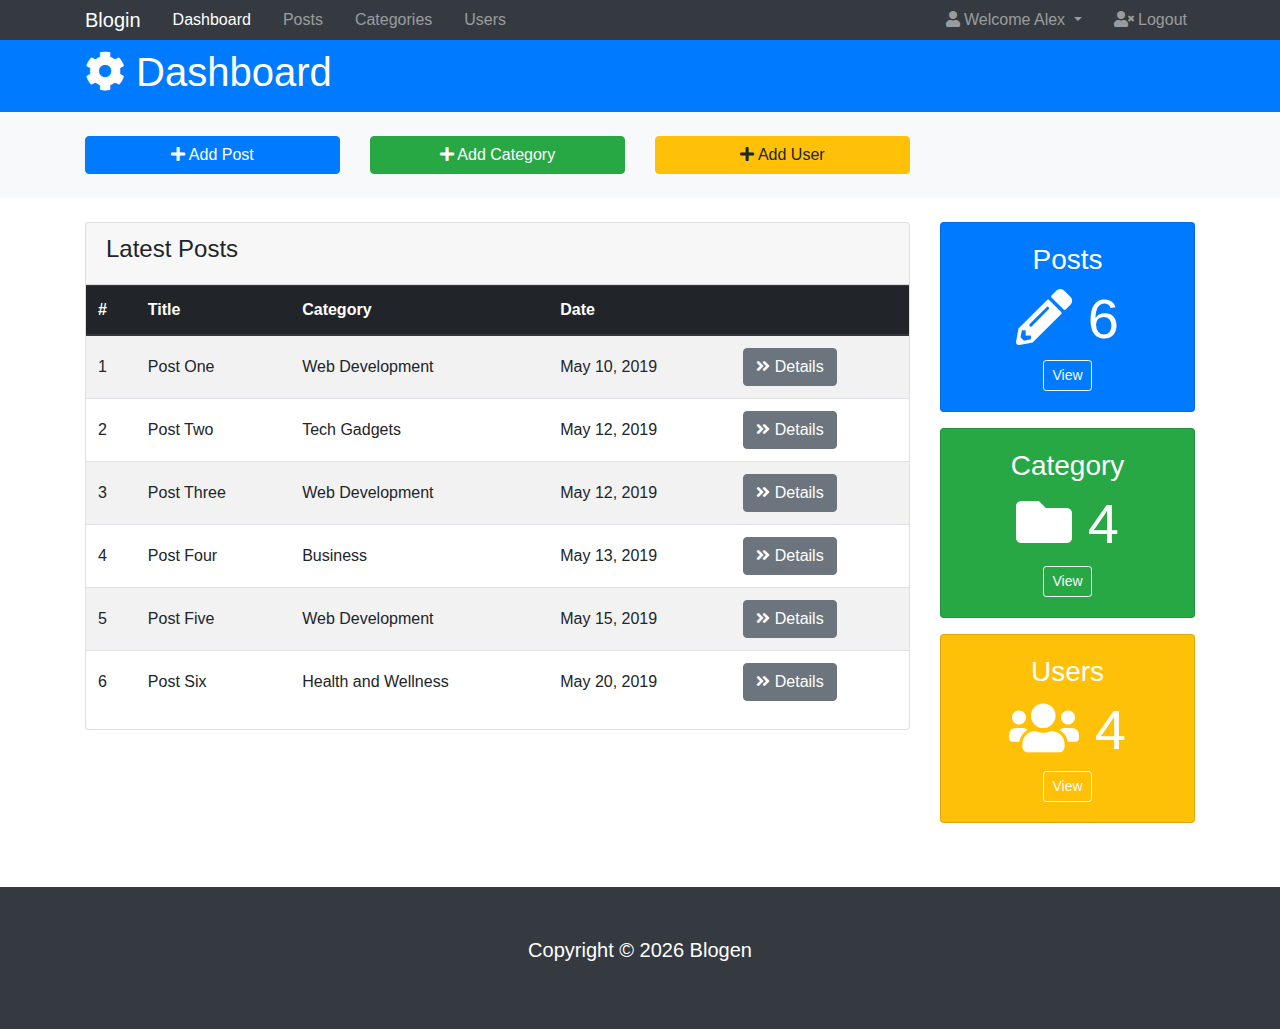
<file: index.html>
<!doctype html>
<html lang="en">
<head>
    <meta charset="UTF-8">
    <meta name="viewport"
          content="width=device-width, user-scalable=no, initial-scale=1.0, maximum-scale=1.0, minimum-scale=1.0">
    <meta http-equiv="X-UA-Compatible" content="ie=edge">
    <link rel="stylesheet" href="https://use.fontawesome.com/releases/v5.0.13/css/all.css">
    <link rel="stylesheet" href="css/bootstrap.css">
    <link rel="stylesheet" href="css/style.css">
    <title>Blogen</title>
</head>
<body>

<nav class="navbar navbar-expand-sm navbar-dark bg-dark p-0">
    <div class="container">
        <a href="index.html" class="navbar-brand">Blogin</a>
        <button class="navbar-toggler" data-toggle="collapse" data-target="#navbarCollapse">
            <span class="navbar-toggler-icon"></span>
        </button>
        <div class="collapse navbar-collapse" id="navbarCollapse">
            <ul class="navbar-nav">
                <li class="nav-item px-2">
                    <a href="index.html" class="nav-link active">Dashboard</a>
                </li>
                <li class="nav-item px-2">
                    <a href="posts.html" class="nav-link">Posts</a>
                </li>
                <li class="nav-item px-2">
                    <a href="categories.html" class="nav-link">Categories</a>
                </li>
                <li class="nav-item px-2">
                    <a href="users.html" class="nav-link">Users</a>
                </li>
            </ul>

            <ul class="navbar-nav ml-auto">
                <li class="nav-item dropdown mr-3">
                    <a href="#" class="nav-link dropdown-toggle" data-toggle="dropdown">
                        <i class="fas fa-user"></i> Welcome Alex
                    </a>
                    <div class="dropdown-menu">
                        <a href="profile.html" class="dropdown-item">
                            <i class="fas fa-user-circle"></i> Profile
                        </a>
                        <a href="settings.html" class="dropdown-item">
                            <i class="fas fa-cog"></i> Settings
                        </a>
                    </div>
                </li>

                <li class="nav-item">
                    <a href="login.html" class="nav-link">
                        <i class="fas fa-user-times"></i> Logout
                    </a>
                </li>
            </ul>
        </div>
    </div>
</nav>

<header id="header" class="py-2 bg-primary text-white">
    <div class="container">
        <div class="row">
            <div class="col-md-6">
                <h1>
                    <i class="fas fa-cog"></i> Dashboard
                </h1>
            </div>
        </div>
    </div>
</header>

<section id="actions" class="py-4 mb-4 bg-light">
    <div class="container">
        <div class="row">
            <div class="col-md-3">
                <a href="" class="btn btn-primary btn-block" data-toggle="modal" data-target="#addPostModal">
                    <i class="fas fa-plus"></i> Add Post
                </a>
            </div>
            <div class="col-md-3">
                <a href="" class="btn btn-success btn-block" data-toggle="modal" data-target="#addCategoryModal">
                    <i class="fas fa-plus"></i> Add Category
                </a>
            </div>
            <div class="col-md-3">
                <a href="" class="btn btn-warning btn-block" data-toggle="modal" data-target="#addUserModal">
                    <i class="fas fa-plus"></i> Add User
                </a>
            </div>
        </div>
    </div>
</section>

<section id="posts">
    <div class="container">
        <div class="row">
            <div class="col-md-9">
                <div class="card">
                    <div class="card-header">
                        <h4>Latest Posts</h4>
                    </div>
                    <table class="table table-striped">
                        <thead class="thead-dark">
                            <tr>
                                <th>#</th>
                                <th>Title</th>
                                <th>Category</th>
                                <th>Date</th>
                                <th></th>
                            </tr>
                        </thead>
                        <tbody>
                            <tr>
                                <td>1</td>
                                <td>Post One</td>
                                <td>Web Development</td>
                                <td>May 10, 2019</td>
                                <td>
                                    <a href="details.html" class="btn btn-secondary">
                                        <i class="fas fa-angle-double-right"></i> Details
                                    </a>
                                </td>
                            </tr>
                            <tr>
                                <td>2</td>
                                <td>Post Two</td>
                                <td>Tech Gadgets</td>
                                <td>May 12, 2019</td>
                                <td>
                                    <a href="details.html" class="btn btn-secondary">
                                        <i class="fas fa-angle-double-right"></i> Details
                                    </a>
                                </td>
                            </tr>
                            <tr>
                                <td>3</td>
                                <td>Post Three</td>
                                <td>Web Development</td>
                                <td>May 12, 2019</td>
                                <td>
                                    <a href="details.html" class="btn btn-secondary">
                                        <i class="fas fa-angle-double-right"></i> Details
                                    </a>
                                </td>
                            </tr>
                            <tr>
                                <td>4</td>
                                <td>Post Four</td>
                                <td>Business</td>
                                <td>May 13, 2019</td>
                                <td>
                                    <a href="details.html" class="btn btn-secondary">
                                        <i class="fas fa-angle-double-right"></i> Details
                                    </a>
                                </td>
                            </tr>
                            <tr>
                                <td>5</td>
                                <td>Post Five</td>
                                <td>Web Development</td>
                                <td>May 15, 2019</td>
                                <td>
                                    <a href="details.html" class="btn btn-secondary">
                                        <i class="fas fa-angle-double-right"></i> Details
                                    </a>
                                </td>
                            </tr>
                            <tr>
                                <td>6</td>
                                <td>Post Six</td>
                                <td>Health and Wellness</td>
                                <td>May 20, 2019</td>
                                <td>
                                    <a href="details.html" class="btn btn-secondary">
                                        <i class="fas fa-angle-double-right"></i> Details
                                    </a>
                                </td>
                            </tr>
                        </tbody>
                    </table>
                </div>
            </div>
            <div class="col-md-3">
                <div class="card text-center bg-primary text-white mb-3">
                    <div class="card-body">
                        <h3>Posts</h3>
                        <h4 class="display-4">
                            <i class="fas fa-pencil-alt"></i> 6
                        </h4>
                        <a href="posts.html" class="btn btn-outline-light btn-sm">View</a>
                    </div>
                </div>

                <div class="card text-center bg-success text-white mb-3">
                    <div class="card-body">
                        <h3>Category</h3>
                        <h4 class="display-4">
                            <i class="fas fa-folder"></i> 4
                        </h4>
                        <a href="categories.html" class="btn btn-outline-light btn-sm">View</a>
                    </div>
                </div>

                <div class="card text-center bg-warning text-white mb-3">
                    <div class="card-body">
                        <h3>Users</h3>
                        <h4 class="display-4">
                            <i class="fas fa-users"></i> 4
                        </h4>
                        <a href="users.html" class="btn btn-outline-light btn-sm">View</a>
                    </div>
                </div>
            </div>
        </div>
    </div>
</section>

<footer id="main-footer" class="bg-dark text-white mt-5 p-5">
    <div class="container">
        <div class="row">
            <div class="col">
                <p class="lead text-center">Copyright &copy; <span id="year"></span>
                Blogen
                </p>
            </div>
        </div>
    </div>
</footer>

<div class="modal fade" id="addPostModal">
    <div class="modal-dialog modal-lg">
        <div class="modal-content">
            <div class="modal-header bg-primary text-white">
                <h5>Add Post</h5>
                <button class="close" data-dismiss="modal">
                    <span>&times;</span>
                </button>
            </div>
            <div class="modal-body">
                <form action="">
                    <div class="form-group">
                        <label for="title">Title</label>
                        <input type="text" id="title" class="form-control">
                    </div>
                    <div class="form-group">
                        <label for="category">Category</label>
                        <select id="category" class="form-control">
                            <option value="">Web Development</option>
                            <option value="">Tech Gadgets</option>
                            <option value="">Business</option>
                            <option value="">Health and Wellness</option>
                        </select>
                    </div>
                    <div class="form-group">
                        <label for="image">Upload Image</label>
                        <div class="custom-file">
                            <input type="file" id="image" class="custom-file-input">
                            <label for="image" class="custom-file-label">Choose File</label>
                        </div>
                        <small class="form-text">Max Size 3mb</small>
                    </div>
                    <div class="form-group">
                        <label for="body">Body</label>
                        <textarea name="editor1" id="body" class="form-control"></textarea>
                    </div>
                </form>
            </div>
            <div class="modal-footer">
                <button class="btn btn-primary" data-dismiss="modal">Save Changes</button>
            </div>
        </div>
    </div>
</div>

<div class="modal fade" id="addCategoryModal">
    <div class="modal-dialog modal-lg">
        <div class="modal-content">
            <div class="modal-header bg-success text-white">
                <h5>Add Category</h5>
                <button class="close" data-dismiss="modal">
                    <span>&times;</span>
                </button>
            </div>
            <div class="modal-body">
                <form action="">
                    <div class="form-group">
                        <label for="title">Title</label>
                        <input type="text" class="form-control">
                    </div>

                </form>
            </div>
            <div class="modal-footer">
                <button class="btn btn-success" data-dismiss="modal">Save Changes</button>
            </div>
        </div>
    </div>
</div>

<div class="modal fade" id="addUserModal">
    <div class="modal-dialog modal-lg">
        <div class="modal-content">
            <div class="modal-header bg-warning text-white">
                <h5>Add User</h5>
                <button class="close" data-dismiss="modal">
                    <span>&times;</span>
                </button>
            </div>
            <div class="modal-body">
                <form action="">
                    <div class="form-group">
                        <label for="name">Name</label>
                        <input type="text" id="name" class="form-control">
                    </div>
                    <div class="form-group">
                        <label for="email">Email</label>
                        <input type="email" id="email" class="form-control">
                    </div>
                    <div class="form-group">
                        <label for="password">Password</label>
                        <input type="password" id="password" class="form-control">
                    </div>
                    <div class="form-group">
                        <label for="confirmPassword">Confirm Password</label>
                        <input type="password" id="confirmPassword" class="form-control">
                    </div>
                </form>
            </div>
            <div class="modal-footer">
                <button class="btn btn-warning" data-dismiss="modal">Save Changes</button>
            </div>
        </div>
    </div>
</div>

<script src="js/jquery-3.4.1.min.js"></script>
<script src="js/popper.min.js"></script>
<script src="js/bootstrap.min.js"></script>
<script src="https://cdn.ckeditor.com/4.11.4/standard/ckeditor.js"></script>
<script src="js/script.js"></script>
</body>
</html>
</file>
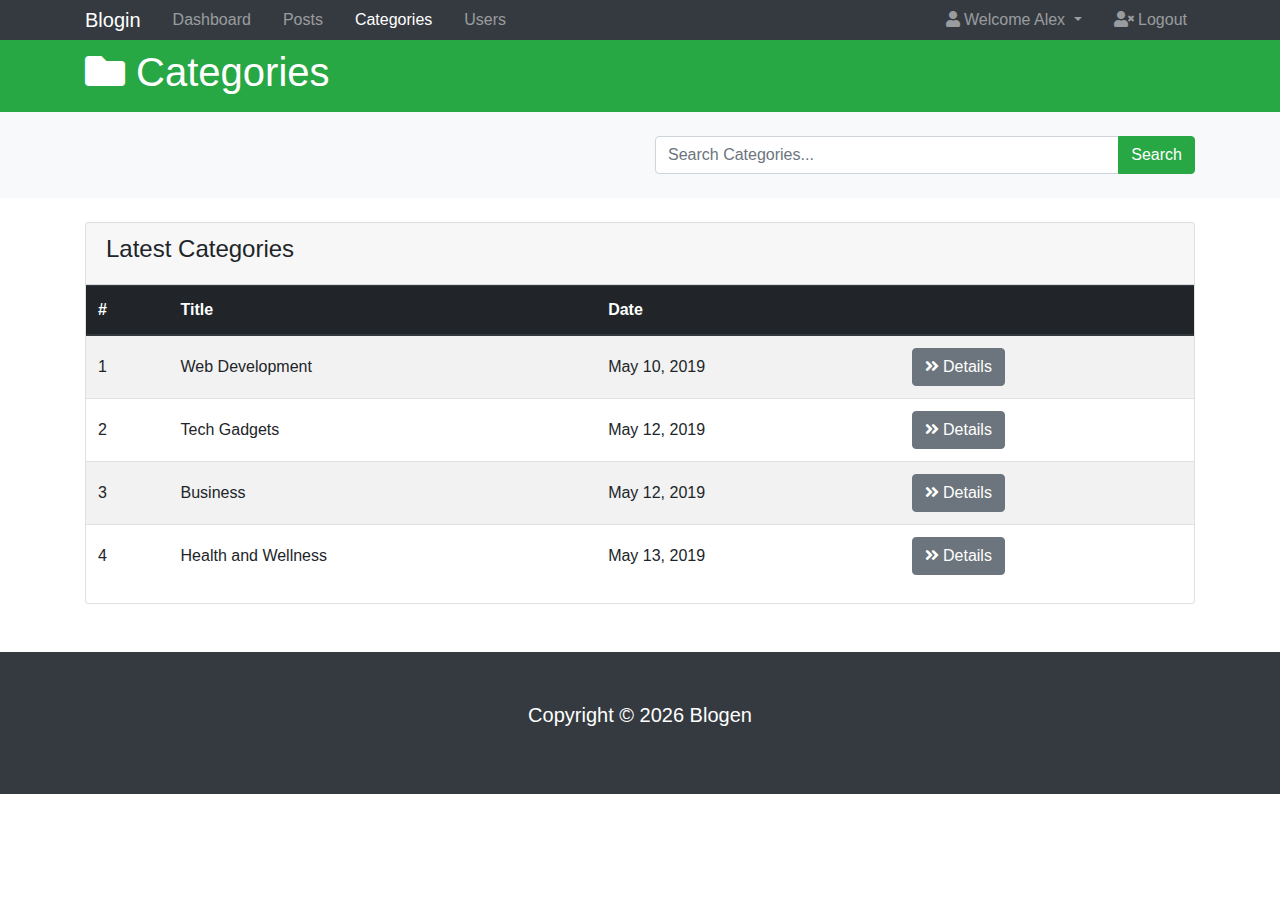
<file: categories.html>
<!doctype html>
<html lang="en">
<head>
    <meta charset="UTF-8">
    <meta name="viewport"
          content="width=device-width, user-scalable=no, initial-scale=1.0, maximum-scale=1.0, minimum-scale=1.0">
    <meta http-equiv="X-UA-Compatible" content="ie=edge">
    <link rel="stylesheet" href="https://use.fontawesome.com/releases/v5.0.13/css/all.css">
    <link rel="stylesheet" href="css/bootstrap.css">
    <link rel="stylesheet" href="css/style.css">
    <title>Blogen</title>
</head>
<body>

<nav class="navbar navbar-expand-sm navbar-dark bg-dark p-0">
    <div class="container">
        <a href="index.html" class="navbar-brand">Blogin</a>
        <button class="navbar-toggler" data-toggle="collapse" data-target="#navbarCollapse">
            <span class="navbar-toggler-icon"></span>
        </button>
        <div class="collapse navbar-collapse" id="navbarCollapse">
            <ul class="navbar-nav">
                <li class="nav-item px-2">
                    <a href="index.html" class="nav-link">Dashboard</a>
                </li>
                <li class="nav-item px-2">
                    <a href="posts.html" class="nav-link">Posts</a>
                </li>
                <li class="nav-item px-2">
                    <a href="categories.html" class="nav-link active">Categories</a>
                </li>
                <li class="nav-item px-2">
                    <a href="users.html" class="nav-link">Users</a>
                </li>
            </ul>

            <ul class="navbar-nav ml-auto">
                <li class="nav-item dropdown mr-3">
                    <a href="#" class="nav-link dropdown-toggle" data-toggle="dropdown">
                        <i class="fas fa-user"></i> Welcome Alex
                    </a>
                    <div class="dropdown-menu">
                        <a href="profile.html" class="dropdown-item">
                            <i class="fas fa-user-circle"></i> Profile
                        </a>
                        <a href="settings.html" class="dropdown-item">
                            <i class="fas fa-cog"></i> Settings
                        </a>
                    </div>
                </li>

                <li class="nav-item">
                    <a href="login.html" class="nav-link">
                        <i class="fas fa-user-times"></i> Logout
                    </a>
                </li>
            </ul>
        </div>
    </div>
</nav>

<header id="header" class="py-2 bg-success text-white">
    <div class="container">
        <div class="row">
            <div class="col-md-6">
                <h1>
                    <i class="fas fa-folder"></i> Categories
                </h1>
            </div>
        </div>
    </div>
</header>

<section id="search" class="py-4 mb-4 bg-light">
    <div class="container">
        <div class="row">
            <div class="col-md-6 ml-auto">
                <div class="input-group">
                    <input type="text" class="form-control" placeholder="Search Categories...">
                    <div class="input-group-append">
                        <button class="btn btn-success">Search</button>
                    </div>
                </div>
            </div>
        </div>
    </div>
</section>

<section id="categories">
    <div class="container">
        <div class="row">
            <div class="col">
                <div class="card">
                    <div class="card-header">
                        <h4>Latest Categories</h4>
                    </div>
                    <table class="table table-striped">
                        <thead class="thead-dark">
                        <tr>
                            <th>#</th>
                            <th>Title</th>
                            <th>Date</th>
                            <th></th>
                        </tr>
                        </thead>
                        <tbody>
                        <tr>
                            <td>1</td>
                            <td>Web Development</td>
                            <td>May 10, 2019</td>
                            <td>
                                <a href="details.html" class="btn btn-secondary">
                                    <i class="fas fa-angle-double-right"></i> Details
                                </a>
                            </td>
                        </tr>
                        <tr>
                            <td>2</td>
                            <td>Tech Gadgets</td>
                            <td>May 12, 2019</td>
                            <td>
                                <a href="details.html" class="btn btn-secondary">
                                    <i class="fas fa-angle-double-right"></i> Details
                                </a>
                            </td>
                        </tr>
                        <tr>
                            <td>3</td>
                            <td>Business</td>
                            <td>May 12, 2019</td>
                            <td>
                                <a href="details.html" class="btn btn-secondary">
                                    <i class="fas fa-angle-double-right"></i> Details
                                </a>
                            </td>
                        </tr>
                        <tr>
                            <td>4</td>
                            <td>Health and Wellness</td>
                            <td>May 13, 2019</td>
                            <td>
                                <a href="details.html" class="btn btn-secondary">
                                    <i class="fas fa-angle-double-right"></i> Details
                                </a>
                            </td>
                        </tr>
                        </tbody>
                    </table>
                </div>
            </div>
        </div>
    </div>
</section>

<footer id="main-footer" class="bg-dark text-white mt-5 p-5">
    <div class="container">
        <div class="row">
            <div class="col">
                <p class="lead text-center">Copyright &copy; <span id="year"></span>
                    Blogen
                </p>
            </div>
        </div>
    </div>
</footer>

<script src="js/jquery-3.4.1.min.js"></script>
<script src="js/popper.min.js"></script>
<script src="js/bootstrap.min.js"></script>
<script src="js/script.js"></script>
</body>
</html>
</file>
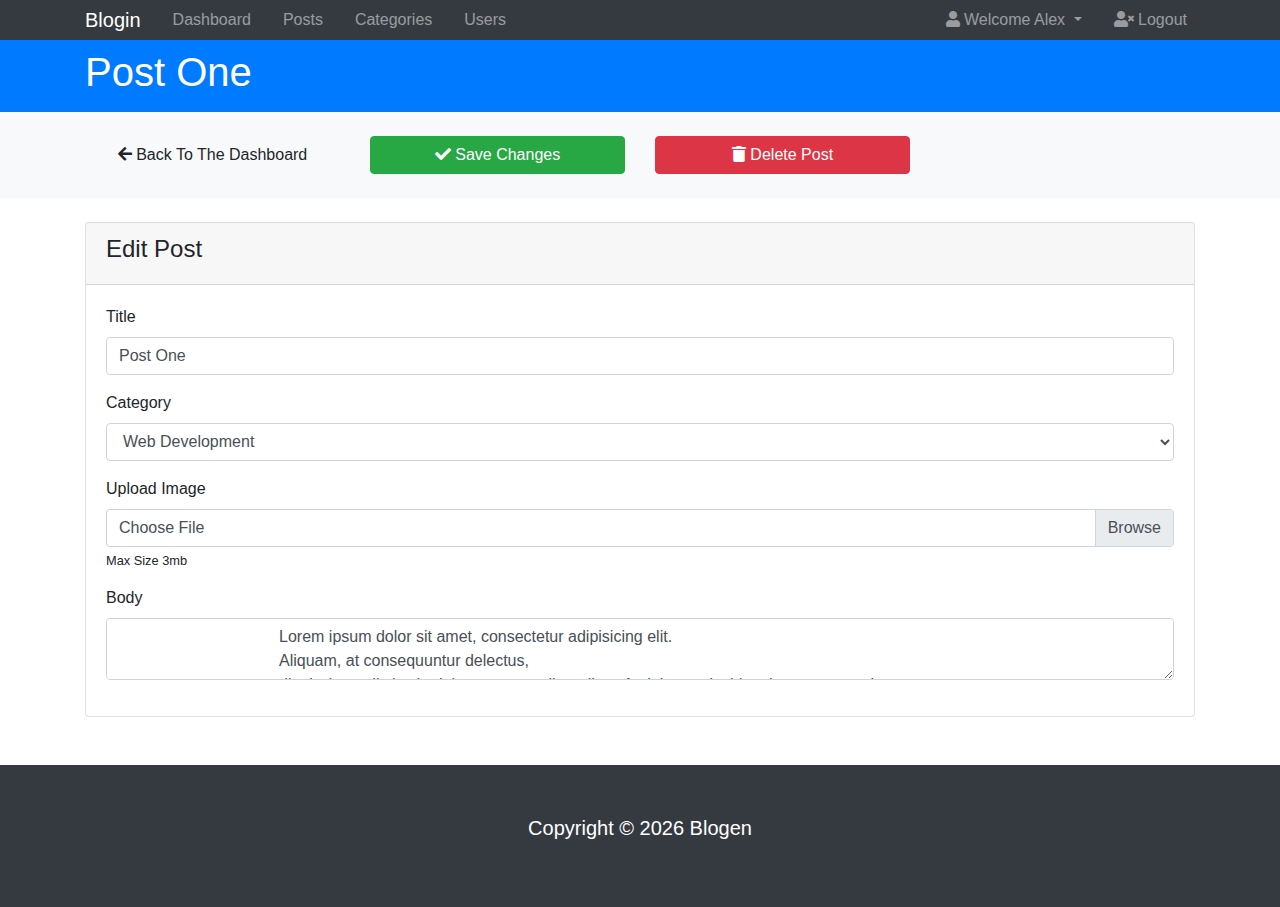
<file: details.html>
<!doctype html>
<html lang="en">
<head>
    <meta charset="UTF-8">
    <meta name="viewport"
          content="width=device-width, user-scalable=no, initial-scale=1.0, maximum-scale=1.0, minimum-scale=1.0">
    <meta http-equiv="X-UA-Compatible" content="ie=edge">
    <link rel="stylesheet" href="https://use.fontawesome.com/releases/v5.0.13/css/all.css">
    <link rel="stylesheet" href="css/bootstrap.css">
    <link rel="stylesheet" href="css/style.css">
    <title>Blogen</title>
</head>
<body>

<nav class="navbar navbar-expand-sm navbar-dark bg-dark p-0">
    <div class="container">
        <a href="index.html" class="navbar-brand">Blogin</a>
        <button class="navbar-toggler" data-toggle="collapse" data-target="#navbarCollapse">
            <span class="navbar-toggler-icon"></span>
        </button>
        <div class="collapse navbar-collapse" id="navbarCollapse">
            <ul class="navbar-nav">
                <li class="nav-item px-2">
                    <a href="index.html" class="nav-link">Dashboard</a>
                </li>
                <li class="nav-item px-2">
                    <a href="posts.html" class="nav-link">Posts</a>
                </li>
                <li class="nav-item px-2">
                    <a href="categories.html" class="nav-link">Categories</a>
                </li>
                <li class="nav-item px-2">
                    <a href="users.html" class="nav-link">Users</a>
                </li>
            </ul>

            <ul class="navbar-nav ml-auto">
                <li class="nav-item dropdown mr-3">
                    <a href="#" class="nav-link dropdown-toggle" data-toggle="dropdown">
                        <i class="fas fa-user"></i> Welcome Alex
                    </a>
                    <div class="dropdown-menu">
                        <a href="profile.html" class="dropdown-item">
                            <i class="fas fa-user-circle"></i> Profile
                        </a>
                        <a href="settings.html" class="dropdown-item">
                            <i class="fas fa-cog"></i> Settings
                        </a>
                    </div>
                </li>

                <li class="nav-item">
                    <a href="login.html" class="nav-link">
                        <i class="fas fa-user-times"></i> Logout
                    </a>
                </li>
            </ul>
        </div>
    </div>
</nav>

<header id="header" class="py-2 bg-primary text-white">
    <div class="container">
        <div class="row">
            <div class="col-md-6">
                <h1>Post One</h1>
            </div>
        </div>
    </div>
</header>

<section id="actions" class="py-4 mb-4 bg-light">
    <div class="container">
        <div class="row">
            <div class="col-md-3">
                <a href="index.html" class="btn btn-light btn-block">
                    <i class="fas fa-arrow-left"></i> Back To The Dashboard
                </a>
            </div>
            <div class="col-md-3">
                <a href="index.html" class="btn btn-success btn-block">
                    <i class="fas fa-check"></i> Save Changes
                </a>
            </div>
            <div class="col-md-3">
                <a href="index.html" class="btn btn-danger btn-block">
                    <i class="fas fa-trash"></i> Delete Post
                </a>
            </div>
        </div>
    </div>
</section>

<section id="details">
    <div class="container">
        <div class="row">
            <div class="col">
                <div class="card">
                    <div class="card-header">
                        <h4>Edit Post</h4>
                    </div>
                    <div class="card-body">
                        <form action="">
                            <div class="form-group">
                                <label for="">Title</label>
                                <input type="text" class="form-control" value="Post One">
                            </div>
                            <div class="form-group">
                                <label for="">Category</label>
                                <select class="form-control">
                                    <option value="" selected>Web Development</option>
                                    <option value="">Tech Gadgets</option>
                                    <option value="">Business</option>
                                    <option value="">Health and Wellness</option>
                                </select>
                            </div>
                            <div class="form-group">
                                <label for="">Upload Image</label>
                                <div class="custom-file">
                                    <input type="file" class="custom-file-input">
                                    <label for="image" class="custom-file-label">Choose File</label>
                                </div>
                                <small class="form-text">Max Size 3mb</small>
                            </div>
                            <div class="form-group">
                                <label for="">Body</label>
                                <textarea name="editor1" class="form-control">
                                    Lorem ipsum dolor sit amet, consectetur adipisicing elit.
                                    Aliquam, at consequuntur delectus,
                                    dignissimos distinctio dolores eaque eligendi est fugit harum incidunt inventore omnis,
                                    quia saepe vero. Accusantium ipsum obcaecati odio officia quasi sapiente, sunt voluptate.
                                    Ab autem doloribus et eum id inventore libero nemo quaerat quam recusandae,
                                    tenetur ut, voluptatum!
                                </textarea>
                            </div>
                        </form>
                    </div>
                </div>
            </div>
        </div>
    </div>
</section>

<footer id="main-footer" class="bg-dark text-white mt-5 p-5">
    <div class="container">
        <div class="row">
            <div class="col">
                <p class="lead text-center">Copyright &copy; <span id="year"></span>
                    Blogen
                </p>
            </div>
        </div>
    </div>
</footer>

<div class="modal fade" id="addPostModal">
    <div class="modal-dialog modal-lg">
        <div class="modal-content">
            <div class="modal-header bg-primary text-white">
                <h5>Add Post</h5>
                <button class="close" data-dismiss="modal">
                    <span>&times;</span>
                </button>
            </div>
            <div class="modal-body">
                <form action="">
                    <div class="form-group">
                        <label for="title">Title</label>
                        <input type="text" id="title" class="form-control">
                    </div>
                    <div class="form-group">
                        <label for="category">Category</label>
                        <select id="category" class="form-control">
                            <option value="">Web Development</option>
                            <option value="">Tech Gadgets</option>
                            <option value="">Business</option>
                            <option value="">Health and Wellness</option>
                        </select>
                    </div>
                    <div class="form-group">
                        <label for="image">Upload Image</label>
                        <div class="custom-file">
                            <input type="file" id="image" class="custom-file-input">
                            <label for="image" class="custom-file-label">Choose File</label>
                        </div>
                        <small class="form-text">Max Size 3mb</small>
                    </div>
                    <div class="form-group">
                        <label for="body">Body</label>
                        <textarea name="editor1" id="body" class="form-control"></textarea>
                    </div>
                </form>
            </div>
            <div class="modal-footer">
                <button class="btn btn-primary" data-dismiss="modal">Save Changes</button>
            </div>
        </div>
    </div>
</div>

<div class="modal fade" id="addCategoryModal">
    <div class="modal-dialog modal-lg">
        <div class="modal-content">
            <div class="modal-header bg-success text-white">
                <h5>Add Category</h5>
                <button class="close" data-dismiss="modal">
                    <span>&times;</span>
                </button>
            </div>
            <div class="modal-body">
                <form action="">
                    <div class="form-group">
                        <label for="title">Title</label>
                        <input type="text" class="form-control">
                    </div>

                </form>
            </div>
            <div class="modal-footer">
                <button class="btn btn-success" data-dismiss="modal">Save Changes</button>
            </div>
        </div>
    </div>
</div>

<div class="modal fade" id="addUserModal">
    <div class="modal-dialog modal-lg">
        <div class="modal-content">
            <div class="modal-header bg-warning text-white">
                <h5>Add User</h5>
                <button class="close" data-dismiss="modal">
                    <span>&times;</span>
                </button>
            </div>
            <div class="modal-body">
                <form action="">
                    <div class="form-group">
                        <label for="name">Name</label>
                        <input type="text" id="name" class="form-control">
                    </div>
                    <div class="form-group">
                        <label for="email">Email</label>
                        <input type="email" id="email" class="form-control">
                    </div>
                    <div class="form-group">
                        <label for="password">Password</label>
                        <input type="password" id="password" class="form-control">
                    </div>
                    <div class="form-group">
                        <label for="confirmPassword">Confirm Password</label>
                        <input type="password" id="confirmPassword" class="form-control">
                    </div>
                </form>
            </div>
            <div class="modal-footer">
                <button class="btn btn-warning" data-dismiss="modal">Save Changes</button>
            </div>
        </div>
    </div>
</div>

<script src="js/jquery-3.4.1.min.js"></script>
<script src="js/popper.min.js"></script>
<script src="js/bootstrap.min.js"></script>
<script src="https://cdn.ckeditor.com/4.11.4/standard/ckeditor.js"></script>
<script src="js/script.js"></script>
</body>
</html>
</file>
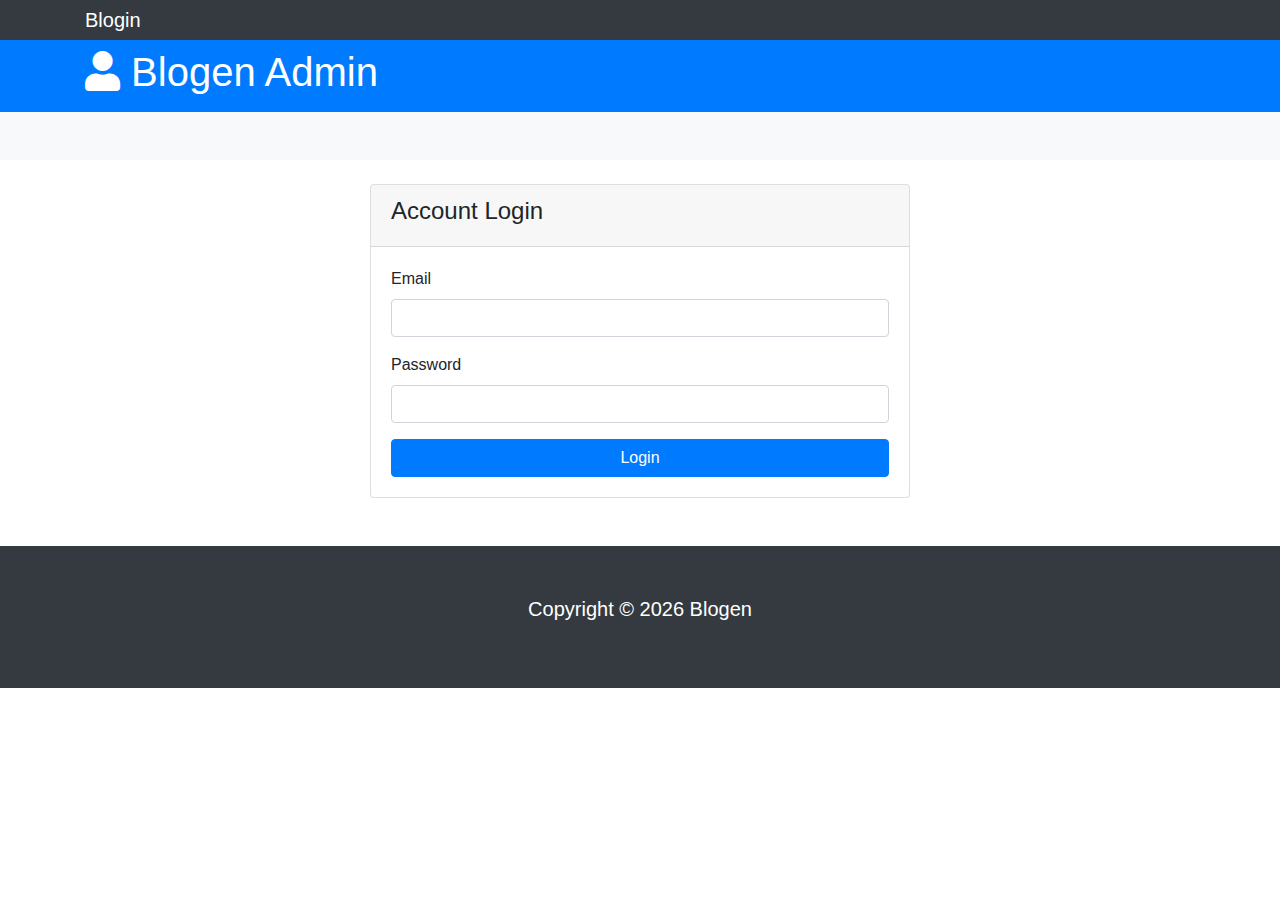
<file: login.html>
<!doctype html>
<html lang="en">
<head>
    <meta charset="UTF-8">
    <meta name="viewport"
          content="width=device-width, user-scalable=no, initial-scale=1.0, maximum-scale=1.0, minimum-scale=1.0">
    <meta http-equiv="X-UA-Compatible" content="ie=edge">
    <link rel="stylesheet" href="https://use.fontawesome.com/releases/v5.0.13/css/all.css">
    <link rel="stylesheet" href="css/bootstrap.css">
    <link rel="stylesheet" href="css/style.css">
    <title>Blogen</title>
</head>
<body>

<nav class="navbar navbar-expand-sm navbar-dark bg-dark p-0">
    <div class="container">
        <a href="index.html" class="navbar-brand">Blogin</a>

    </div>
</nav>

<header id="header" class="py-2 bg-primary text-white">
    <div class="container">
        <div class="row">
            <div class="col-md-6">
                <h1>
                    <i class="fas fa-user"></i> Blogen Admin
                </h1>
            </div>
        </div>
    </div>
</header>

<section id="actions" class="py-4 mb-4 bg-light">
    <div class="container">
        <div class="row">

        </div>
    </div>
</section>

<section id="login">
    <div class="container">
        <div class="row">
            <div class="col-md-6 mx-auto">
                <div class="card">
                    <div class="card-header">
                        <h4>Account Login</h4>
                    </div>
                    <div class="card-body">
                        <form action="index.html">
                            <div class="form-group">
                                <label for="email">Email</label>
                                <input type="email" class="form-control">
                            </div>
                            <div class="form-group">
                                <label for="password">Password</label>
                                <input type="password" class="form-control">
                            </div>
                            <input type="submit" value="Login" class="btn btn-primary btn-block">
                        </form>
                    </div>
                </div>
            </div>
        </div>
    </div>
</section>

<footer id="main-footer" class="bg-dark text-white mt-5 p-5">
    <div class="container">
        <div class="row">
            <div class="col">
                <p class="lead text-center">Copyright &copy; <span id="year"></span>
                    Blogen
                </p>
            </div>
        </div>
    </div>
</footer>

<script src="js/jquery-3.4.1.min.js"></script>
<script src="js/popper.min.js"></script>
<script src="js/bootstrap.min.js"></script>
<script src="js/script.js"></script>
</body>
</html>
</file>
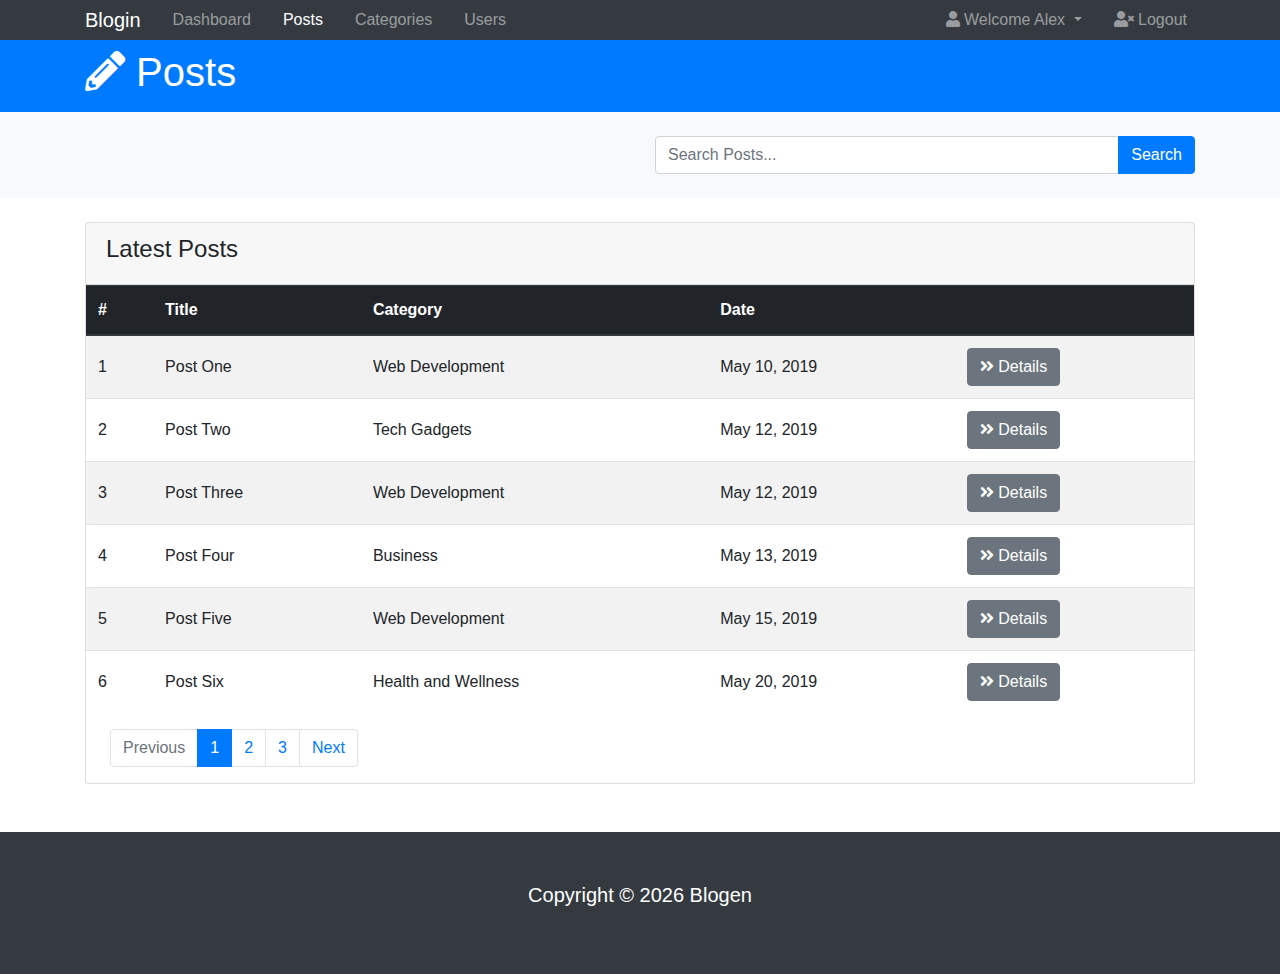
<file: posts.html>
<!doctype html>
<html lang="en">
<head>
    <meta charset="UTF-8">
    <meta name="viewport"
          content="width=device-width, user-scalable=no, initial-scale=1.0, maximum-scale=1.0, minimum-scale=1.0">
    <meta http-equiv="X-UA-Compatible" content="ie=edge">
    <link rel="stylesheet" href="https://use.fontawesome.com/releases/v5.0.13/css/all.css">
    <link rel="stylesheet" href="css/bootstrap.css">
    <link rel="stylesheet" href="css/style.css">
    <title>Blogen</title>
</head>
<body>

<nav class="navbar navbar-expand-sm navbar-dark bg-dark p-0">
    <div class="container">
        <a href="index.html" class="navbar-brand">Blogin</a>
        <button class="navbar-toggler" data-toggle="collapse" data-target="#navbarCollapse">
            <span class="navbar-toggler-icon"></span>
        </button>
        <div class="collapse navbar-collapse" id="navbarCollapse">
            <ul class="navbar-nav">
                <li class="nav-item px-2">
                    <a href="index.html" class="nav-link">Dashboard</a>
                </li>
                <li class="nav-item px-2">
                    <a href="posts.html" class="nav-link active">Posts</a>
                </li>
                <li class="nav-item px-2">
                    <a href="categories.html" class="nav-link">Categories</a>
                </li>
                <li class="nav-item px-2">
                    <a href="users.html" class="nav-link">Users</a>
                </li>
            </ul>

            <ul class="navbar-nav ml-auto">
                <li class="nav-item dropdown mr-3">
                    <a href="#" class="nav-link dropdown-toggle" data-toggle="dropdown">
                        <i class="fas fa-user"></i> Welcome Alex
                    </a>
                    <div class="dropdown-menu">
                        <a href="profile.html" class="dropdown-item">
                            <i class="fas fa-user-circle"></i> Profile
                        </a>
                        <a href="settings.html" class="dropdown-item">
                            <i class="fas fa-cog"></i> Settings
                        </a>
                    </div>
                </li>

                <li class="nav-item">
                    <a href="login.html" class="nav-link">
                        <i class="fas fa-user-times"></i> Logout
                    </a>
                </li>
            </ul>
        </div>
    </div>
</nav>

<header id="header" class="py-2 bg-primary text-white">
    <div class="container">
        <div class="row">
            <div class="col-md-6">
                <h1>
                    <i class="fas fa-pencil-alt"></i> Posts
                </h1>
            </div>
        </div>
    </div>
</header>

<section id="search" class="py-4 mb-4 bg-light">
    <div class="container">
        <div class="row">
            <div class="col-md-6 ml-auto">
                <div class="input-group">
                    <input type="text" class="form-control" placeholder="Search Posts...">
                    <div class="input-group-append">
                        <button class="btn btn-primary">Search</button>
                    </div>
                </div>
            </div>
        </div>
    </div>
</section>

<section id="posts">
    <div class="container">
        <div class="row">
            <div class="col">
                <div class="card">
                    <div class="card-header">
                        <h4>Latest Posts</h4>
                    </div>
                    <table class="table table-striped">
                        <thead class="thead-dark">
                        <tr>
                            <th>#</th>
                            <th>Title</th>
                            <th>Category</th>
                            <th>Date</th>
                            <th></th>
                        </tr>
                        </thead>
                        <tbody>
                        <tr>
                            <td>1</td>
                            <td>Post One</td>
                            <td>Web Development</td>
                            <td>May 10, 2019</td>
                            <td>
                                <a href="details.html" class="btn btn-secondary">
                                    <i class="fas fa-angle-double-right"></i> Details
                                </a>
                            </td>
                        </tr>
                        <tr>
                            <td>2</td>
                            <td>Post Two</td>
                            <td>Tech Gadgets</td>
                            <td>May 12, 2019</td>
                            <td>
                                <a href="details.html" class="btn btn-secondary">
                                    <i class="fas fa-angle-double-right"></i> Details
                                </a>
                            </td>
                        </tr>
                        <tr>
                            <td>3</td>
                            <td>Post Three</td>
                            <td>Web Development</td>
                            <td>May 12, 2019</td>
                            <td>
                                <a href="details.html" class="btn btn-secondary">
                                    <i class="fas fa-angle-double-right"></i> Details
                                </a>
                            </td>
                        </tr>
                        <tr>
                            <td>4</td>
                            <td>Post Four</td>
                            <td>Business</td>
                            <td>May 13, 2019</td>
                            <td>
                                <a href="details.html" class="btn btn-secondary">
                                    <i class="fas fa-angle-double-right"></i> Details
                                </a>
                            </td>
                        </tr>
                        <tr>
                            <td>5</td>
                            <td>Post Five</td>
                            <td>Web Development</td>
                            <td>May 15, 2019</td>
                            <td>
                                <a href="details.html" class="btn btn-secondary">
                                    <i class="fas fa-angle-double-right"></i> Details
                                </a>
                            </td>
                        </tr>
                        <tr>
                            <td>6</td>
                            <td>Post Six</td>
                            <td>Health and Wellness</td>
                            <td>May 20, 2019</td>
                            <td>
                                <a href="details.html" class="btn btn-secondary">
                                    <i class="fas fa-angle-double-right"></i> Details
                                </a>
                            </td>
                        </tr>
                        </tbody>
                    </table>
                    <nav class="ml-4">
                        <ul class="pagination">
                            <li class="page-item disabled">
                                <a href="" class="page-link">Previous</a>
                            </li>
                            <li class="page-item active">
                                <a href="" class="page-link">1</a>
                            </li>
                            <li class="page-item">
                                <a href="" class="page-link">2</a>
                            </li>
                            <li class="page-item">
                                <a href="" class="page-link">3</a>
                            </li>
                            <li class="page-item">
                                <a href="" class="page-link">Next</a>
                            </li>
                        </ul>
                    </nav>
                </div>
            </div>
        </div>
    </div>
</section>

<footer id="main-footer" class="bg-dark text-white mt-5 p-5">
    <div class="container">
        <div class="row">
            <div class="col">
                <p class="lead text-center">Copyright &copy; <span id="year"></span>
                    Blogen
                </p>
            </div>
        </div>
    </div>
</footer>

<script src="js/jquery-3.4.1.min.js"></script>
<script src="js/popper.min.js"></script>
<script src="js/bootstrap.min.js"></script>
<script src="js/script.js"></script>
</body>
</html>
</file>
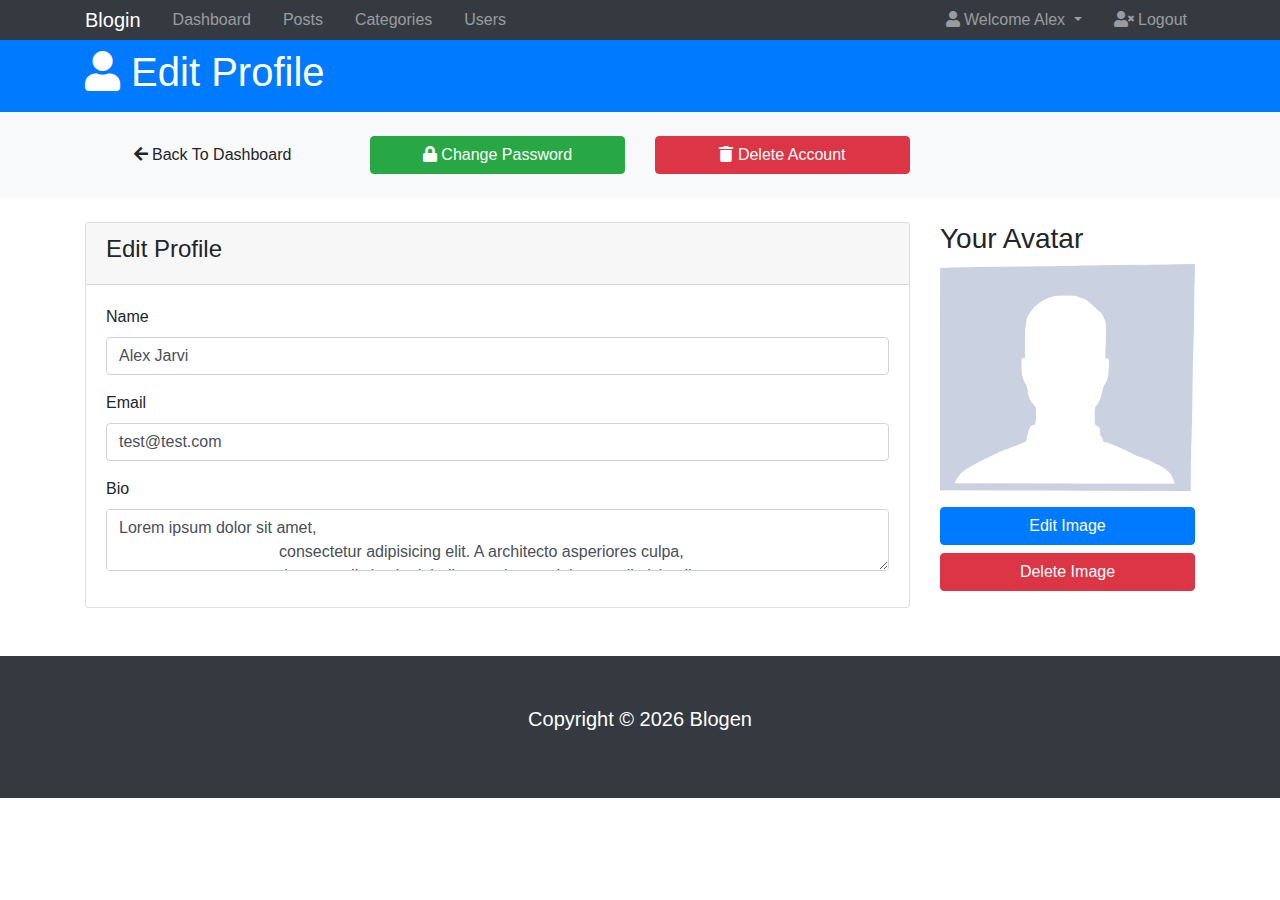
<file: profile.html>
<!doctype html>
<html lang="en">
<head>
    <meta charset="UTF-8">
    <meta name="viewport"
          content="width=device-width, user-scalable=no, initial-scale=1.0, maximum-scale=1.0, minimum-scale=1.0">
    <meta http-equiv="X-UA-Compatible" content="ie=edge">
    <link rel="stylesheet" href="https://use.fontawesome.com/releases/v5.0.13/css/all.css">
    <link rel="stylesheet" href="css/bootstrap.css">
    <link rel="stylesheet" href="css/style.css">
    <title>Blogen</title>
</head>
<body>

<nav class="navbar navbar-expand-sm navbar-dark bg-dark p-0">
    <div class="container">
        <a href="index.html" class="navbar-brand">Blogin</a>
        <button class="navbar-toggler" data-toggle="collapse" data-target="#navbarCollapse">
            <span class="navbar-toggler-icon"></span>
        </button>
        <div class="collapse navbar-collapse" id="navbarCollapse">
            <ul class="navbar-nav">
                <li class="nav-item px-2">
                    <a href="index.html" class="nav-link">Dashboard</a>
                </li>
                <li class="nav-item px-2">
                    <a href="posts.html" class="nav-link">Posts</a>
                </li>
                <li class="nav-item px-2">
                    <a href="categories.html" class="nav-link">Categories</a>
                </li>
                <li class="nav-item px-2">
                    <a href="users.html" class="nav-link">Users</a>
                </li>
            </ul>

            <ul class="navbar-nav ml-auto">
                <li class="nav-item dropdown mr-3">
                    <a href="#" class="nav-link dropdown-toggle" data-toggle="dropdown">
                        <i class="fas fa-user"></i> Welcome Alex
                    </a>
                    <div class="dropdown-menu">
                        <a href="profile.html" class="dropdown-item">
                            <i class="fas fa-user-circle"></i> Profile
                        </a>
                        <a href="settings.html" class="dropdown-item">
                            <i class="fas fa-cog"></i> Settings
                        </a>
                    </div>
                </li>

                <li class="nav-item">
                    <a href="login.html" class="nav-link">
                        <i class="fas fa-user-times"></i> Logout
                    </a>
                </li>
            </ul>
        </div>
    </div>
</nav>

<header id="header" class="py-2 bg-primary text-white">
    <div class="container">
        <div class="row">
            <div class="col-md-6">
                <h1>
                    <i class="fas fa-user"></i> Edit Profile
                </h1>
            </div>
        </div>
    </div>
</header>

<section id="actions" class="py-4 mb-4 bg-light">
    <div class="container">
        <div class="row">
            <div class="col-md-3">
                <a href="index.html" class="btn btn-light btn-block">
                    <i class="fas fa-arrow-left"></i> Back To Dashboard
                </a>
            </div>
            <div class="col-md-3">
                <a href="" class="btn btn-success btn-block">
                    <i class="fas fa-lock"></i> Change Password
                </a>
            </div>
            <div class="col-md-3">
                <a href="" class="btn btn-danger btn-block">
                    <i class="fas fa-trash"></i> Delete Account
                </a>
            </div>
        </div>
    </div>
</section>

<section id="profile">
    <div class="container">
        <div class="row">
            <div class="col-md-9">
                <div class="card">
                    <div class="card-header">
                        <h4>Edit Profile</h4>
                    </div>
                    <div class="card-body">
                        <form action="">
                            <div class="form-group">
                                <label for="name">Name</label>
                                <input type="text" class="form-control" value="Alex Jarvi">
                            </div>
                            <div class="form-group">
                                <label for="email">Email</label>
                                <input type="email" class="form-control" value="test@test.com">
                            </div>
                            <div class="form-group">
                                <label for="bio">Bio</label>
                                <textarea class="form-control" name="editor1">Lorem ipsum dolor sit amet,
                                    consectetur adipisicing elit. A architecto asperiores culpa,
                                    deserunt distinctio doloribus maiores minima modi nisi nulla
                                    odio perferendis tempore ullam! Accusamus aliquam assumenda
                                    deserunt dicta eius error harum molestiae quia quidem quod recusandae,
                                    sapiente tempore voluptates!
                                </textarea>
                            </div>
                        </form>
                    </div>
                </div>
            </div>
            <div class="col-md-3">
                <h3>Your Avatar</h3>
                <img src="img/avatar.png" alt="" class="d-block img-fluid mb-3">
                <button class="btn btn-primary btn-block">Edit Image</button>
                <button class="btn btn-danger btn-block">Delete Image</button>
            </div>
        </div>
    </div>
</section>

<footer id="main-footer" class="bg-dark text-white mt-5 p-5">
    <div class="container">
        <div class="row">
            <div class="col">
                <p class="lead text-center">Copyright &copy; <span id="year"></span>
                    Blogen
                </p>
            </div>
        </div>
    </div>
</footer>

<div class="modal fade" id="addPostModal">
    <div class="modal-dialog modal-lg">
        <div class="modal-content">
            <div class="modal-header bg-primary text-white">
                <h5>Add Post</h5>
                <button class="close" data-dismiss="modal">
                    <span>&times;</span>
                </button>
            </div>
            <div class="modal-body">
                <form action="">
                    <div class="form-group">
                        <label for="title">Title</label>
                        <input type="text" id="title" class="form-control">
                    </div>
                    <div class="form-group">
                        <label for="category">Category</label>
                        <select id="category" class="form-control">
                            <option value="">Web Development</option>
                            <option value="">Tech Gadgets</option>
                            <option value="">Business</option>
                            <option value="">Health and Wellness</option>
                        </select>
                    </div>
                    <div class="form-group">
                        <label for="image">Upload Image</label>
                        <div class="custom-file">
                            <input type="file" id="image" class="custom-file-input">
                            <label for="image" class="custom-file-label">Choose File</label>
                        </div>
                        <small class="form-text">Max Size 3mb</small>
                    </div>
                    <div class="form-group">
                        <label for="body">Body</label>
                        <textarea name="editor1" id="body" class="form-control"></textarea>
                    </div>
                </form>
            </div>
            <div class="modal-footer">
                <button class="btn btn-primary" data-dismiss="modal">Save Changes</button>
            </div>
        </div>
    </div>
</div>

<div class="modal fade" id="addCategoryModal">
    <div class="modal-dialog modal-lg">
        <div class="modal-content">
            <div class="modal-header bg-success text-white">
                <h5>Add Category</h5>
                <button class="close" data-dismiss="modal">
                    <span>&times;</span>
                </button>
            </div>
            <div class="modal-body">
                <form action="">
                    <div class="form-group">
                        <label for="title">Title</label>
                        <input type="text" class="form-control">
                    </div>

                </form>
            </div>
            <div class="modal-footer">
                <button class="btn btn-success" data-dismiss="modal">Save Changes</button>
            </div>
        </div>
    </div>
</div>

<div class="modal fade" id="addUserModal">
    <div class="modal-dialog modal-lg">
        <div class="modal-content">
            <div class="modal-header bg-warning text-white">
                <h5>Add User</h5>
                <button class="close" data-dismiss="modal">
                    <span>&times;</span>
                </button>
            </div>
            <div class="modal-body">
                <form action="">
                    <div class="form-group">
                        <label for="name">Name</label>
                        <input type="text" id="name" class="form-control">
                    </div>
                    <div class="form-group">
                        <label for="email">Email</label>
                        <input type="email" id="email" class="form-control">
                    </div>
                    <div class="form-group">
                        <label for="password">Password</label>
                        <input type="password" id="password" class="form-control">
                    </div>
                    <div class="form-group">
                        <label for="confirmPassword">Confirm Password</label>
                        <input type="password" id="confirmPassword" class="form-control">
                    </div>
                </form>
            </div>
            <div class="modal-footer">
                <button class="btn btn-warning" data-dismiss="modal">Save Changes</button>
            </div>
        </div>
    </div>
</div>

<script src="js/jquery-3.4.1.min.js"></script>
<script src="js/popper.min.js"></script>
<script src="js/bootstrap.min.js"></script>
<script src="https://cdn.ckeditor.com/4.11.4/standard/ckeditor.js"></script>
<script src="js/script.js"></script>
</body>
</html>
</file>
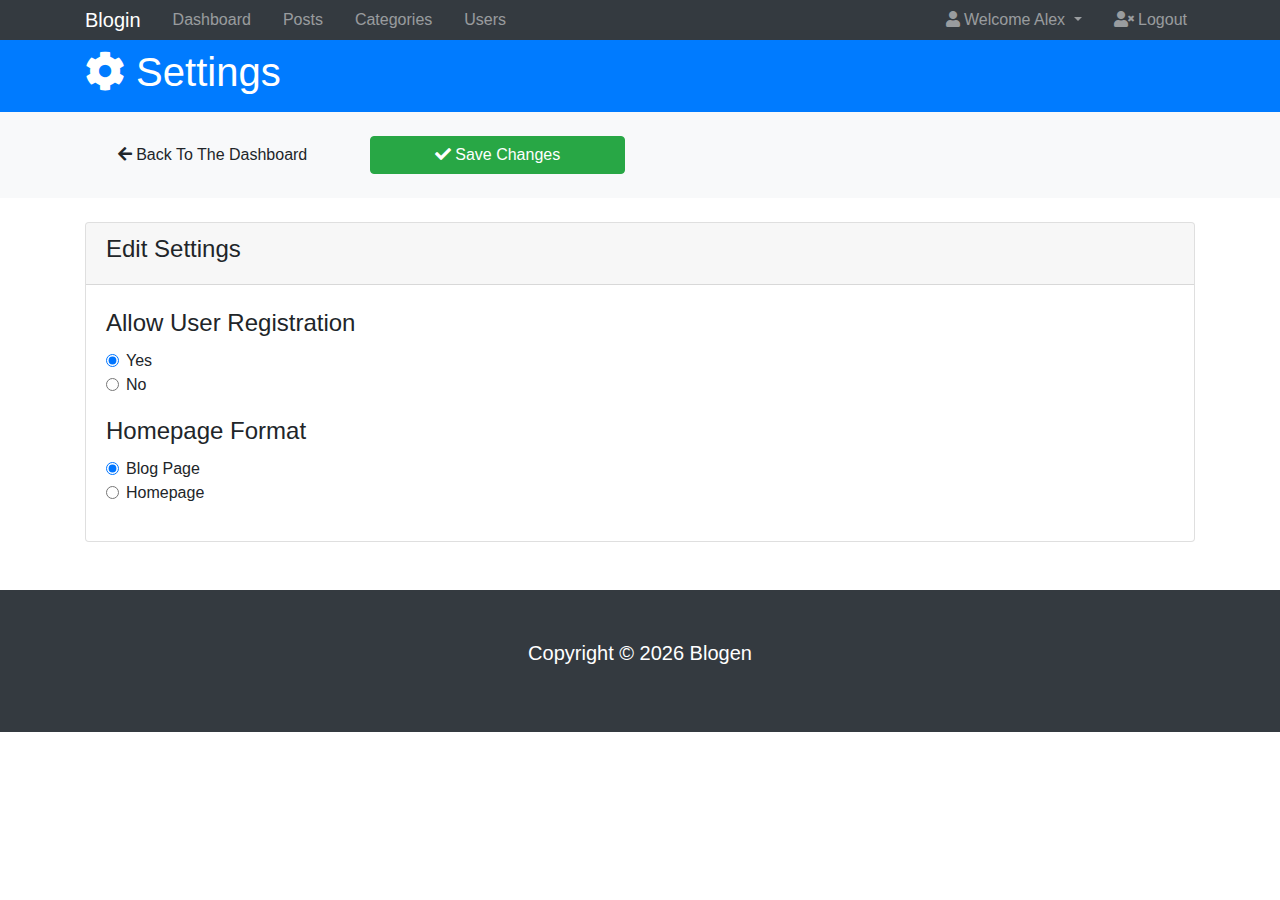
<file: settings.html>
<!doctype html>
<html lang="en">
<head>
    <meta charset="UTF-8">
    <meta name="viewport"
          content="width=device-width, user-scalable=no, initial-scale=1.0, maximum-scale=1.0, minimum-scale=1.0">
    <meta http-equiv="X-UA-Compatible" content="ie=edge">
    <link rel="stylesheet" href="https://use.fontawesome.com/releases/v5.0.13/css/all.css">
    <link rel="stylesheet" href="css/bootstrap.css">
    <link rel="stylesheet" href="css/style.css">
    <title>Blogen</title>
</head>
<body>

<nav class="navbar navbar-expand-sm navbar-dark bg-dark p-0">
    <div class="container">
        <a href="index.html" class="navbar-brand">Blogin</a>
        <button class="navbar-toggler" data-toggle="collapse" data-target="#navbarCollapse">
            <span class="navbar-toggler-icon"></span>
        </button>
        <div class="collapse navbar-collapse" id="navbarCollapse">
            <ul class="navbar-nav">
                <li class="nav-item px-2">
                    <a href="index.html" class="nav-link">Dashboard</a>
                </li>
                <li class="nav-item px-2">
                    <a href="posts.html" class="nav-link">Posts</a>
                </li>
                <li class="nav-item px-2">
                    <a href="categories.html" class="nav-link">Categories</a>
                </li>
                <li class="nav-item px-2">
                    <a href="users.html" class="nav-link">Users</a>
                </li>
            </ul>

            <ul class="navbar-nav ml-auto">
                <li class="nav-item dropdown mr-3">
                    <a href="#" class="nav-link dropdown-toggle" data-toggle="dropdown">
                        <i class="fas fa-user"></i> Welcome Alex
                    </a>
                    <div class="dropdown-menu">
                        <a href="profile.html" class="dropdown-item">
                            <i class="fas fa-user-circle"></i> Profile
                        </a>
                        <a href="settings.html" class="dropdown-item">
                            <i class="fas fa-cog"></i> Settings
                        </a>
                    </div>
                </li>

                <li class="nav-item">
                    <a href="login.html" class="nav-link">
                        <i class="fas fa-user-times"></i> Logout
                    </a>
                </li>
            </ul>
        </div>
    </div>
</nav>

<header id="header" class="py-2 bg-primary text-white">
    <div class="container">
        <div class="row">
            <div class="col-md-6">
                <h1><i class="fas fa-cog"></i> Settings</h1>
            </div>
        </div>
    </div>
</header>

<section id="actions" class="py-4 mb-4 bg-light">
    <div class="container">
        <div class="row">
            <div class="col-md-3">
                <a href="index.html" class="btn btn-light btn-block">
                    <i class="fas fa-arrow-left"></i> Back To The Dashboard
                </a>
            </div>
            <div class="col-md-3">
                <a href="index.html" class="btn btn-success btn-block">
                    <i class="fas fa-check"></i> Save Changes
                </a>
            </div>
        </div>
    </div>
</section>

<section id="settings">
    <div class="container">
        <div class="row">
            <div class="col">
                <div class="card">
                    <div class="card-header">
                        <h4>Edit Settings</h4>
                    </div>
                    <div class="card-body">
                        <form action="">
                            <fieldset class="form-group">
                                <legend>Allow User Registration</legend>
                                <div class="form-check">
                                    <input type="radio" class="form-check-input" id="allow" name="allowUserRegistration" checked>
                                    <label class="form-check-label" for="allow">Yes</label>
                                </div>

                                <div class="form-check">
                                    <input type="radio" class="form-check-input" id="notAllow" name="allowUserRegistration">
                                    <label class="form-check-label" for="notAllow">No</label>
                                </div>
                            </fieldset>

                            <fieldset class="form-group">
                                <legend>Homepage Format</legend>
                                <div class="form-check">
                                    <input type="radio" class="form-check-input" id="posts" name="homepageFormat" checked>
                                    <label class="form-check-label" for="posts">Blog Page</label>
                                </div>

                                <div class="form-check">
                                    <input type="radio" class="form-check-input" id="homepage" name="homepageFormat">
                                    <label class="form-check-label" for="homepage">Homepage</label>
                                </div>
                            </fieldset>
                        </form>
                    </div>
                </div>
            </div>
        </div>
    </div>
</section>

<footer id="main-footer" class="bg-dark text-white mt-5 p-5">
    <div class="container">
        <div class="row">
            <div class="col">
                <p class="lead text-center">Copyright &copy; <span id="year"></span>
                    Blogen
                </p>
            </div>
        </div>
    </div>
</footer>

<div class="modal fade" id="addPostModal">
    <div class="modal-dialog modal-lg">
        <div class="modal-content">
            <div class="modal-header bg-primary text-white">
                <h5>Add Post</h5>
                <button class="close" data-dismiss="modal">
                    <span>&times;</span>
                </button>
            </div>
            <div class="modal-body">
                <form action="">
                    <div class="form-group">
                        <label for="title">Title</label>
                        <input type="text" id="title" class="form-control">
                    </div>
                    <div class="form-group">
                        <label for="category">Category</label>
                        <select id="category" class="form-control">
                            <option value="">Web Development</option>
                            <option value="">Tech Gadgets</option>
                            <option value="">Business</option>
                            <option value="">Health and Wellness</option>
                        </select>
                    </div>
                    <div class="form-group">
                        <label for="image">Upload Image</label>
                        <div class="custom-file">
                            <input type="file" id="image" class="custom-file-input">
                            <label for="image" class="custom-file-label">Choose File</label>
                        </div>
                        <small class="form-text">Max Size 3mb</small>
                    </div>
                    <div class="form-group">
                        <label for="body">Body</label>
                        <textarea name="editor1" id="body" class="form-control"></textarea>
                    </div>
                </form>
            </div>
            <div class="modal-footer">
                <button class="btn btn-primary" data-dismiss="modal">Save Changes</button>
            </div>
        </div>
    </div>
</div>

<div class="modal fade" id="addCategoryModal">
    <div class="modal-dialog modal-lg">
        <div class="modal-content">
            <div class="modal-header bg-success text-white">
                <h5>Add Category</h5>
                <button class="close" data-dismiss="modal">
                    <span>&times;</span>
                </button>
            </div>
            <div class="modal-body">
                <form action="">
                    <div class="form-group">
                        <label for="title">Title</label>
                        <input type="text" class="form-control">
                    </div>

                </form>
            </div>
            <div class="modal-footer">
                <button class="btn btn-success" data-dismiss="modal">Save Changes</button>
            </div>
        </div>
    </div>
</div>

<div class="modal fade" id="addUserModal">
    <div class="modal-dialog modal-lg">
        <div class="modal-content">
            <div class="modal-header bg-warning text-white">
                <h5>Add User</h5>
                <button class="close" data-dismiss="modal">
                    <span>&times;</span>
                </button>
            </div>
            <div class="modal-body">
                <form action="">
                    <div class="form-group">
                        <label for="name">Name</label>
                        <input type="text" id="name" class="form-control">
                    </div>
                    <div class="form-group">
                        <label for="email">Email</label>
                        <input type="email" id="email" class="form-control">
                    </div>
                    <div class="form-group">
                        <label for="password">Password</label>
                        <input type="password" id="password" class="form-control">
                    </div>
                    <div class="form-group">
                        <label for="confirmPassword">Confirm Password</label>
                        <input type="password" id="confirmPassword" class="form-control">
                    </div>
                </form>
            </div>
            <div class="modal-footer">
                <button class="btn btn-warning" data-dismiss="modal">Save Changes</button>
            </div>
        </div>
    </div>
</div>

<script src="js/jquery-3.4.1.min.js"></script>
<script src="js/popper.min.js"></script>
<script src="js/bootstrap.min.js"></script>
<script src="https://cdn.ckeditor.com/4.11.4/standard/ckeditor.js"></script>
<script src="js/script.js"></script>
</body>
</html>
</file>
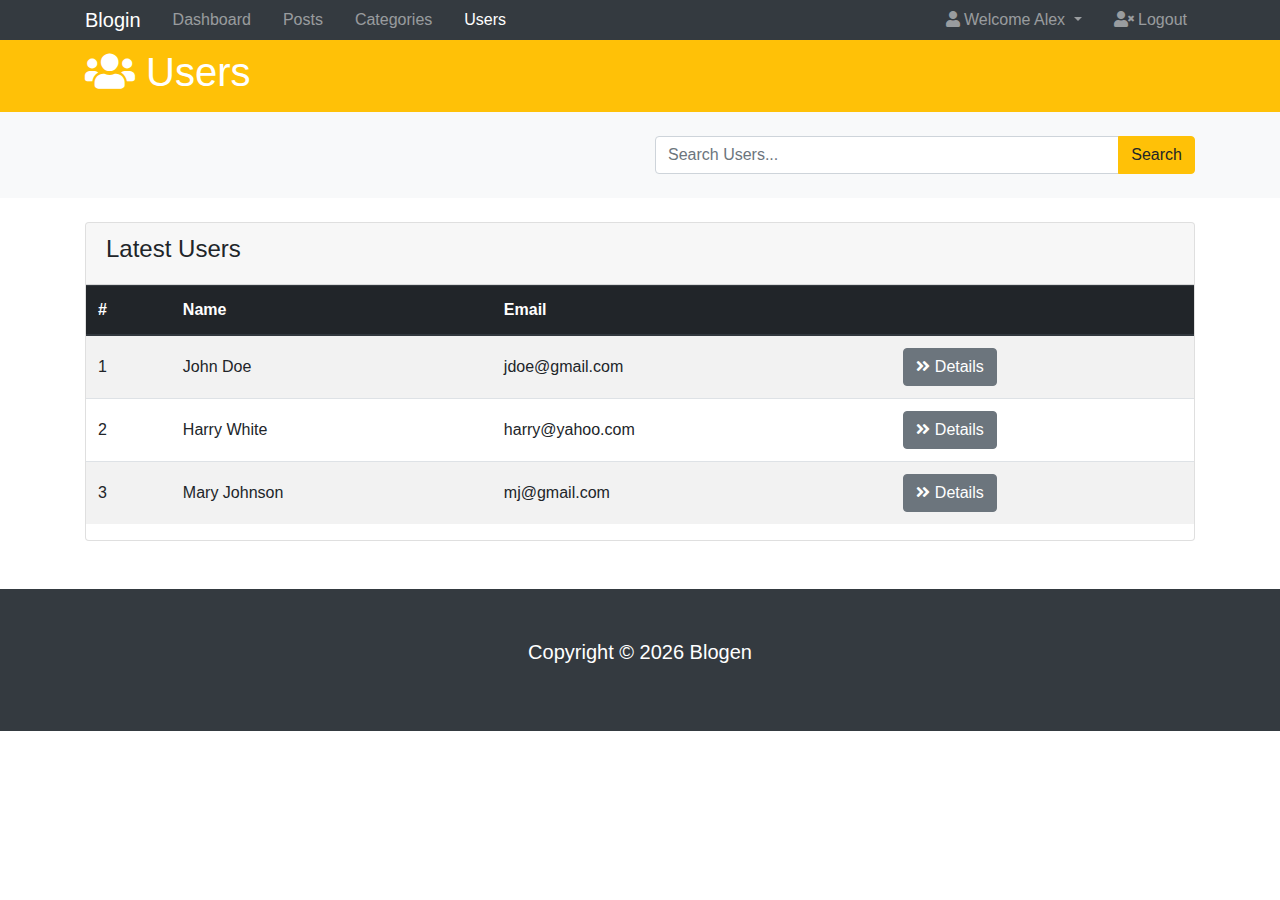
<file: users.html>
<!doctype html>
<html lang="en">
<head>
    <meta charset="UTF-8">
    <meta name="viewport"
          content="width=device-width, user-scalable=no, initial-scale=1.0, maximum-scale=1.0, minimum-scale=1.0">
    <meta http-equiv="X-UA-Compatible" content="ie=edge">
    <link rel="stylesheet" href="https://use.fontawesome.com/releases/v5.0.13/css/all.css">
    <link rel="stylesheet" href="css/bootstrap.css">
    <link rel="stylesheet" href="css/style.css">
    <title>Blogen</title>
</head>
<body>

<nav class="navbar navbar-expand-sm navbar-dark bg-dark p-0">
    <div class="container">
        <a href="index.html" class="navbar-brand">Blogin</a>
        <button class="navbar-toggler" data-toggle="collapse" data-target="#navbarCollapse">
            <span class="navbar-toggler-icon"></span>
        </button>
        <div class="collapse navbar-collapse" id="navbarCollapse">
            <ul class="navbar-nav">
                <li class="nav-item px-2">
                    <a href="index.html" class="nav-link">Dashboard</a>
                </li>
                <li class="nav-item px-2">
                    <a href="posts.html" class="nav-link">Posts</a>
                </li>
                <li class="nav-item px-2">
                    <a href="categories.html" class="nav-link">Categories</a>
                </li>
                <li class="nav-item px-2">
                    <a href="users.html" class="nav-link active">Users</a>
                </li>
            </ul>

            <ul class="navbar-nav ml-auto">
                <li class="nav-item dropdown mr-3">
                    <a href="#" class="nav-link dropdown-toggle" data-toggle="dropdown">
                        <i class="fas fa-user"></i> Welcome Alex
                    </a>
                    <div class="dropdown-menu">
                        <a href="profile.html" class="dropdown-item">
                            <i class="fas fa-user-circle"></i> Profile
                        </a>
                        <a href="settings.html" class="dropdown-item">
                            <i class="fas fa-cog"></i> Settings
                        </a>
                    </div>
                </li>

                <li class="nav-item">
                    <a href="login.html" class="nav-link">
                        <i class="fas fa-user-times"></i> Logout
                    </a>
                </li>
            </ul>
        </div>
    </div>
</nav>

<header id="header" class="py-2 bg-warning text-white">
    <div class="container">
        <div class="row">
            <div class="col-md-6">
                <h1>
                    <i class="fas fa-users"></i> Users
                </h1>
            </div>
        </div>
    </div>
</header>

<section id="search" class="py-4 mb-4 bg-light">
    <div class="container">
        <div class="row">
            <div class="col-md-6 ml-auto">
                <div class="input-group">
                    <input type="text" class="form-control" placeholder="Search Users...">
                    <div class="input-group-append">
                        <button class="btn btn-warning">Search</button>
                    </div>
                </div>
            </div>
        </div>
    </div>
</section>

<section id="users">
    <div class="container">
        <div class="row">
            <div class="col">
                <div class="card">
                    <div class="card-header">
                        <h4>Latest Users</h4>
                    </div>
                    <table class="table table-striped">
                        <thead class="thead-dark">
                        <tr>
                            <th>#</th>
                            <th>Name</th>
                            <th>Email</th>
                            <th></th>
                        </tr>
                        </thead>
                        <tbody>
                        <tr>
                            <td>1</td>
                            <td>John Doe</td>
                            <td>jdoe@gmail.com</td>
                            <td>
                                <a href="details.html" class="btn btn-secondary">
                                    <i class="fas fa-angle-double-right"></i> Details
                                </a>
                            </td>
                        </tr>
                        <tr>
                            <td>2</td>
                            <td>Harry White</td>
                            <td>harry@yahoo.com</td>
                            <td>
                                <a href="details.html" class="btn btn-secondary">
                                    <i class="fas fa-angle-double-right"></i> Details
                                </a>
                            </td>
                        </tr>
                        <tr>
                            <td>3</td>
                            <td>Mary Johnson</td>
                            <td>mj@gmail.com</td>
                            <td>
                                <a href="details.html" class="btn btn-secondary">
                                    <i class="fas fa-angle-double-right"></i> Details
                                </a>
                            </td>
                        </tr>
                        </tbody>
                    </table>
                </div>
            </div>
        </div>
    </div>
</section>

<footer id="main-footer" class="bg-dark text-white mt-5 p-5">
    <div class="container">
        <div class="row">
            <div class="col">
                <p class="lead text-center">Copyright &copy; <span id="year"></span>
                    Blogen
                </p>
            </div>
        </div>
    </div>
</footer>

<script src="js/jquery-3.4.1.min.js"></script>
<script src="js/popper.min.js"></script>
<script src="js/bootstrap.min.js"></script>
<script src="js/script.js"></script>
</body>
</html>
</file>
<file: css/style.css>
.table td {
  vertical-align: middle; }

/*# sourceMappingURL=[data-uri] */
</file>
